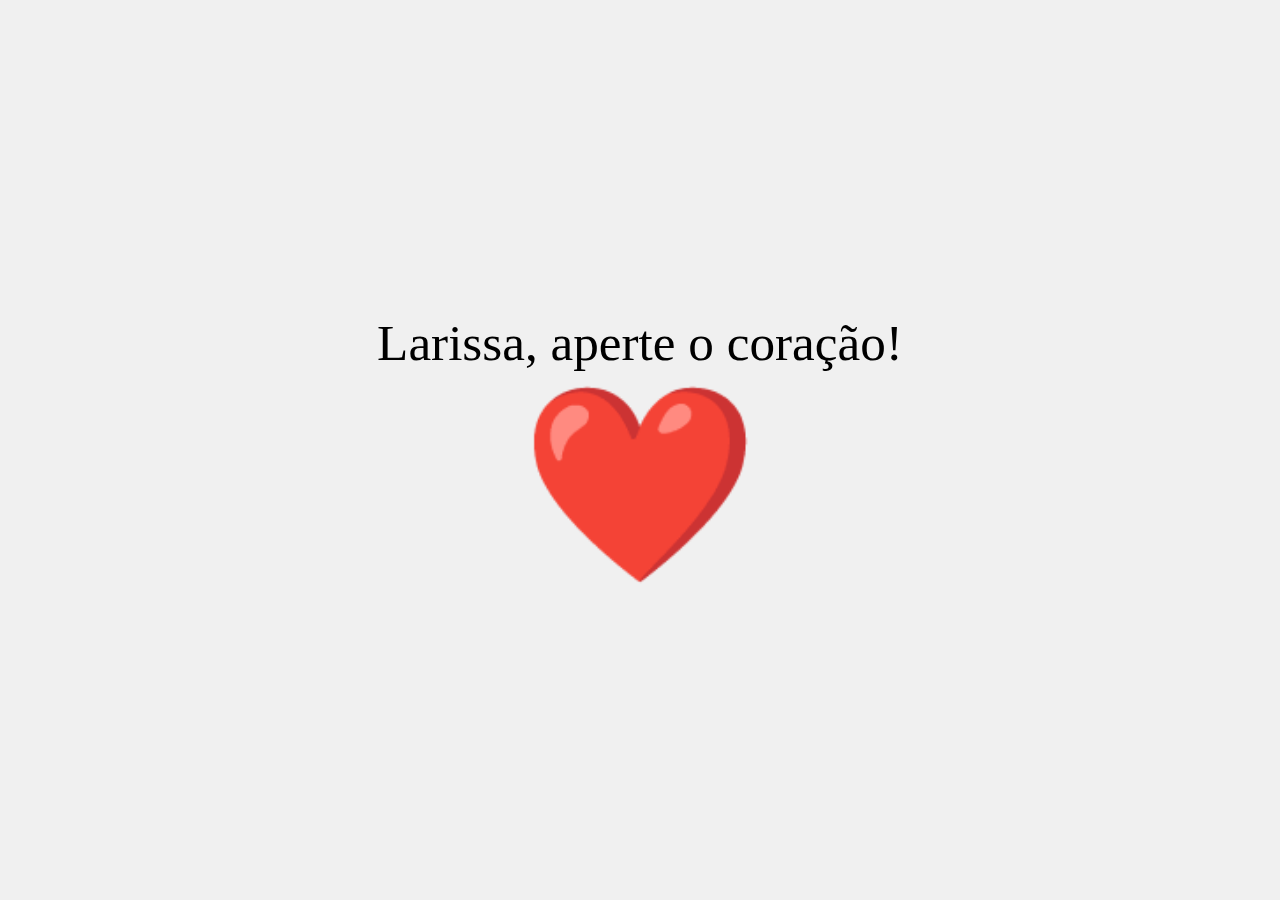
<file: index.html>
<!DOCTYPE html>
<html lang="en">

<head>
    <meta charset="UTF-8">
    <meta name="viewport" content="width=device-width, initial-scale=1.0">
    <title>Heart Effect</title>
    <style>
        body {
            display: flex;
            justify-content: center;
            align-items: center;
            height: 100vh;
            background-color: #f0f0f0;
            margin: 0;
        }

        .container {
            text-align: center;
        }

        

        .heart {
            font-size: 15vw; /* Tamanho responsivo */
            color: red;
            cursor: pointer;
            transition: transform 0.3s ease-in-out;
        }

        .heart:hover {
            transform: scale(1.2);
        }

        .larissa {
            font-size: 4vw; /* Tamanho responsivo */
            margin-top: 10px;
        }
    </style>
</head>

<body>
    <div class="container">
        <div class="larissa">Larissa, aperte o coração!</div>
        <div class="heart" onclick="redirectToAnotherPage()">❤️</div>
    </div>
    <script>
        function redirectToAnotherPage() {
            window.location.href = "segundapagina.html"; // Substitua com o URL da página desejada
        }
    </script>
</body>

</html>
</file>
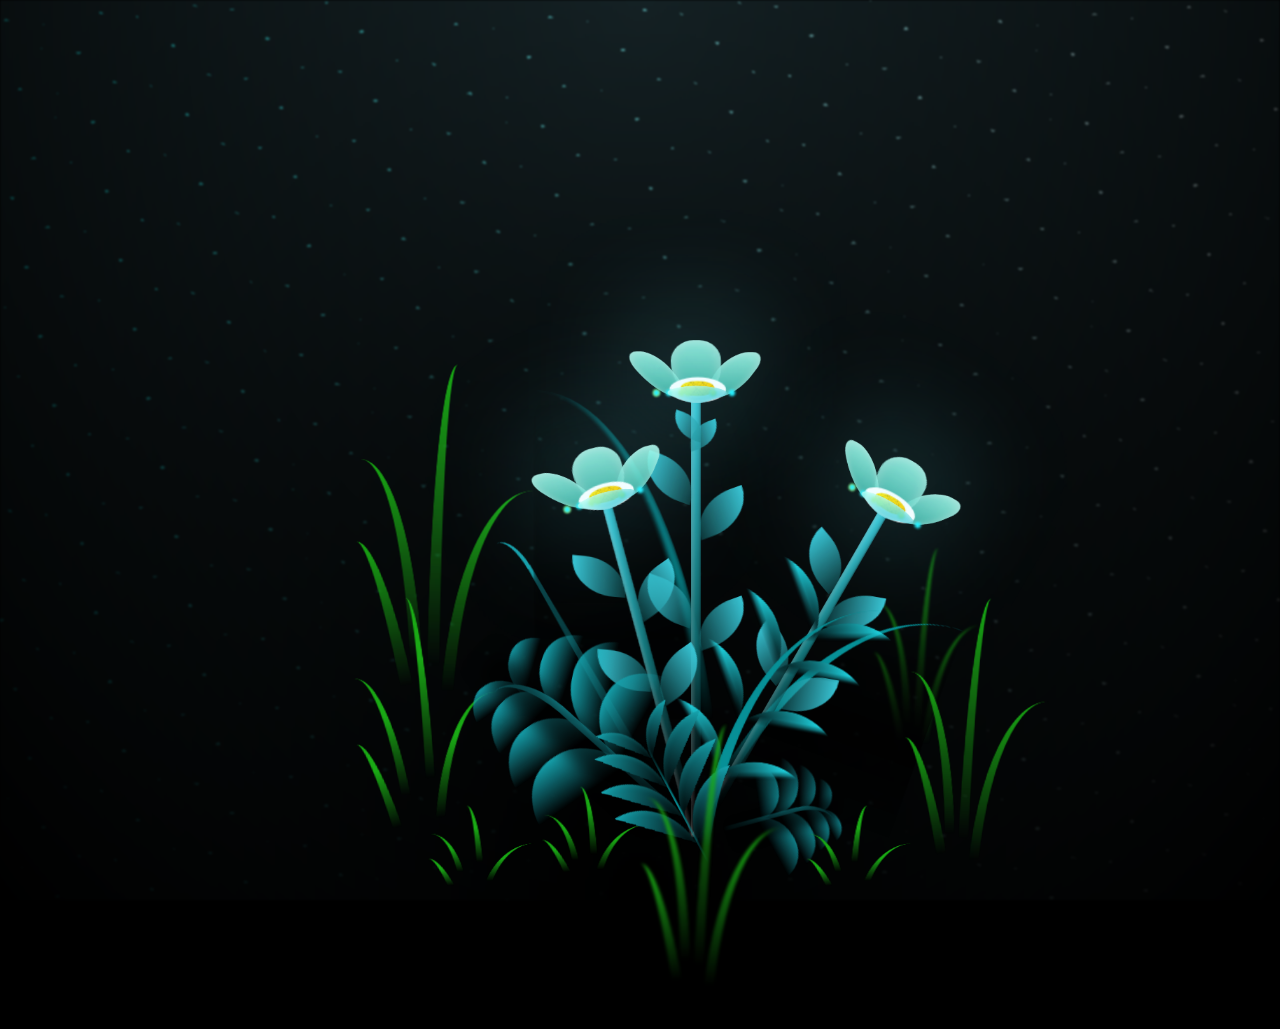
<file: segundapagina.html>
<!DOCTYPE html>
<html lang="en">
<head>
    <meta charset="UTF-8">
    <meta name="viewport" content="width=device-width, initial-scale=1.0">
    <title>Document</title>
    <link rel="stylesheet" href="style.css">
</head>
  
<body class="not-loaded">

    <div class="text-container">
        <h1>Larissa</h1>
        <h1>Te amo</h1>
    </div>
    <div class="night"></div>
    <div class="flowers">
      <div class="flower flower--1">
        <div class="flower__leafs flower__leafs--1">
          <div class="flower__leaf flower__leaf--1"></div>
          <div class="flower__leaf flower__leaf--2"></div>
          <div class="flower__leaf flower__leaf--3"></div>
          <div class="flower__leaf flower__leaf--4"></div>
          

          <div class="flower__white-circle"></div>
  
          <div class="flower__light flower__light--1"></div>
          <div class="flower__light flower__light--2"></div>
          <div class="flower__light flower__light--3"></div>
          <div class="flower__light flower__light--4"></div>
          <div class="flower__light flower__light--5"></div>
          <div class="flower__light flower__light--6"></div>
          <div class="flower__light flower__light--7"></div>
          <div class="flower__light flower__light--8"></div>
  
        </div>
        <div class="flower__line">
          <div class="flower__line__leaf flower__line__leaf--1"></div>
          <div class="flower__line__leaf flower__line__leaf--2"></div>
          <div class="flower__line__leaf flower__line__leaf--3"></div>
          <div class="flower__line__leaf flower__line__leaf--4"></div>
          <div class="flower__line__leaf flower__line__leaf--5"></div>
          <div class="flower__line__leaf flower__line__leaf--6"></div>
        </div>
      </div>
  
      <div class="flower flower--2">
        <div class="flower__leafs flower__leafs--2">
          <div class="flower__leaf flower__leaf--1"></div>
          <div class="flower__leaf flower__leaf--2"></div>
          <div class="flower__leaf flower__leaf--3"></div>
          <div class="flower__leaf flower__leaf--4"></div>
          <div class="flower__white-circle"></div>
  
          <div class="flower__light flower__light--1"></div>
          <div class="flower__light flower__light--2"></div>
          <div class="flower__light flower__light--3"></div>
          <div class="flower__light flower__light--4"></div>
          <div class="flower__light flower__light--5"></div>
          <div class="flower__light flower__light--6"></div>
          <div class="flower__light flower__light--7"></div>
          <div class="flower__light flower__light--8"></div>
  
        </div>
        <div class="flower__line">
          <div class="flower__line__leaf flower__line__leaf--1"></div>
          <div class="flower__line__leaf flower__line__leaf--2"></div>
          <div class="flower__line__leaf flower__line__leaf--3"></div>
          <div class="flower__line__leaf flower__line__leaf--4"></div>
        </div>
      </div>
  
      <div class="flower flower--3">
        <div class="flower__leafs flower__leafs--3">
          <div class="flower__leaf flower__leaf--1"></div>
          <div class="flower__leaf flower__leaf--2"></div>
          <div class="flower__leaf flower__leaf--3"></div>
          <div class="flower__leaf flower__leaf--4"></div>
          <div class="flower__white-circle"></div>
  
          <div class="flower__light flower__light--1"></div>
          <div class="flower__light flower__light--2"></div>
          <div class="flower__light flower__light--3"></div>
          <div class="flower__light flower__light--4"></div>
          <div class="flower__light flower__light--5"></div>
          <div class="flower__light flower__light--6"></div>
          <div class="flower__light flower__light--7"></div>
          <div class="flower__light flower__light--8"></div>
  
        </div>
        <div class="flower__line">
          <div class="flower__line__leaf flower__line__leaf--1"></div>
          <div class="flower__line__leaf flower__line__leaf--2"></div>
          <div class="flower__line__leaf flower__line__leaf--3"></div>
          <div class="flower__line__leaf flower__line__leaf--4"></div>
        </div>
      </div>
  
      <div class="grow-ans" style="--d:1.2s">
        <div class="flower__g-long">
          <div class="flower__g-long__top"></div>
          <div class="flower__g-long__bottom"></div>
        </div>
      </div>
  
      <div class="growing-grass">
        <div class="flower__grass flower__grass--1">
          <div class="flower__grass--top"></div>
          <div class="flower__grass--bottom"></div>
          <div class="flower__grass__leaf flower__grass__leaf--1"></div>
          <div class="flower__grass__leaf flower__grass__leaf--2"></div>
          <div class="flower__grass__leaf flower__grass__leaf--3"></div>
          <div class="flower__grass__leaf flower__grass__leaf--4"></div>
          <div class="flower__grass__leaf flower__grass__leaf--5"></div>
          <div class="flower__grass__leaf flower__grass__leaf--6"></div>
          <div class="flower__grass__leaf flower__grass__leaf--7"></div>
          <div class="flower__grass__leaf flower__grass__leaf--8"></div>
          <div class="flower__grass__overlay"></div>
        </div>
      </div>
  
      <div class="growing-grass">
        <div class="flower__grass flower__grass--2">
          <div class="flower__grass--top"></div>
          <div class="flower__grass--bottom"></div>
          <div class="flower__grass__leaf flower__grass__leaf--1"></div>
          <div class="flower__grass__leaf flower__grass__leaf--2"></div>
          <div class="flower__grass__leaf flower__grass__leaf--3"></div>
          <div class="flower__grass__leaf flower__grass__leaf--4"></div>
          <div class="flower__grass__leaf flower__grass__leaf--5"></div>
          <div class="flower__grass__leaf flower__grass__leaf--6"></div>
          <div class="flower__grass__leaf flower__grass__leaf--7"></div>
          <div class="flower__grass__leaf flower__grass__leaf--8"></div>
          <div class="flower__grass__overlay"></div>
        </div>
      </div>
  
      <div class="grow-ans" style="--d:2.4s">
        <div class="flower__g-right flower__g-right--1">
          <div class="leaf"></div>
        </div>
      </div>
  
      <div class="grow-ans" style="--d:2.8s">
        <div class="flower__g-right flower__g-right--2">
          <div class="leaf"></div>
        </div>
      </div>
  
      <div class="grow-ans" style="--d:2.8s">
        <div class="flower__g-front">
          <div class="flower__g-front__leaf-wrapper flower__g-front__leaf-wrapper--1">
            <div class="flower__g-front__leaf"></div>
          </div>
          <div class="flower__g-front__leaf-wrapper flower__g-front__leaf-wrapper--2">
            <div class="flower__g-front__leaf"></div>
          </div>
          <div class="flower__g-front__leaf-wrapper flower__g-front__leaf-wrapper--3">
            <div class="flower__g-front__leaf"></div>
          </div>
          <div class="flower__g-front__leaf-wrapper flower__g-front__leaf-wrapper--4">
            <div class="flower__g-front__leaf"></div>
          </div>
          <div class="flower__g-front__leaf-wrapper flower__g-front__leaf-wrapper--5">
            <div class="flower__g-front__leaf"></div>
          </div>
          <div class="flower__g-front__leaf-wrapper flower__g-front__leaf-wrapper--6">
            <div class="flower__g-front__leaf"></div>
          </div>
          <div class="flower__g-front__leaf-wrapper flower__g-front__leaf-wrapper--7">
            <div class="flower__g-front__leaf"></div>
          </div>
          <div class="flower__g-front__leaf-wrapper flower__g-front__leaf-wrapper--8">
            <div class="flower__g-front__leaf"></div>
          </div>
          <div class="flower__g-front__line"></div>
        </div>
      </div>
  
      <div class="grow-ans" style="--d:3.2s">
        <div class="flower__g-fr">
          <div class="leaf"></div>
          <div class="flower__g-fr__leaf flower__g-fr__leaf--1"></div>
          <div class="flower__g-fr__leaf flower__g-fr__leaf--2"></div>
          <div class="flower__g-fr__leaf flower__g-fr__leaf--3"></div>
          <div class="flower__g-fr__leaf flower__g-fr__leaf--4"></div>
          <div class="flower__g-fr__leaf flower__g-fr__leaf--5"></div>
          <div class="flower__g-fr__leaf flower__g-fr__leaf--6"></div>
          <div class="flower__g-fr__leaf flower__g-fr__leaf--7"></div>
          <div class="flower__g-fr__leaf flower__g-fr__leaf--8"></div>
        </div>
      </div>
  
      <div class="long-g long-g--0">
        <div class="grow-ans" style="--d:3s">
          <div class="leaf leaf--0"></div>
        </div>
        <div class="grow-ans" style="--d:2.2s">
          <div class="leaf leaf--1"></div>
        </div>
        <div class="grow-ans" style="--d:3.4s">
          <div class="leaf leaf--2"></div>
        </div>
        <div class="grow-ans" style="--d:3.6s">
          <div class="leaf leaf--3"></div>
        </div>
      </div>
  
      <div class="long-g long-g--1">
        <div class="grow-ans" style="--d:3.6s">
          <div class="leaf leaf--0"></div>
        </div>
        <div class="grow-ans" style="--d:3.8s">
          <div class="leaf leaf--1"></div>
        </div>
        <div class="grow-ans" style="--d:4s">
          <div class="leaf leaf--2"></div>
        </div>
        <div class="grow-ans" style="--d:4.2s">
          <div class="leaf leaf--3"></div>
        </div>
      </div>
  
      <div class="long-g long-g--2">
        <div class="grow-ans" style="--d:4s">
          <div class="leaf leaf--0"></div>
        </div>
        <div class="grow-ans" style="--d:4.2s">
          <div class="leaf leaf--1"></div>
        </div>
        <div class="grow-ans" style="--d:4.4s">
          <div class="leaf leaf--2"></div>
        </div>
        <div class="grow-ans" style="--d:4.6s">
          <div class="leaf leaf--3"></div>
        </div>
      </div>
  
      <div class="long-g long-g--3">
        <div class="grow-ans" style="--d:4s">
          <div class="leaf leaf--0"></div>
        </div>
        <div class="grow-ans" style="--d:4.2s">
          <div class="leaf leaf--1"></div>
        </div>
        <div class="grow-ans" style="--d:3s">
          <div class="leaf leaf--2"></div>
        </div>
        <div class="grow-ans" style="--d:3.6s">
          <div class="leaf leaf--3"></div>
        </div>
      </div>
  
      <div class="long-g long-g--4">
        <div class="grow-ans" style="--d:4s">
          <div class="leaf leaf--0"></div>
        </div>
        <div class="grow-ans" style="--d:4.2s">
          <div class="leaf leaf--1"></div>
        </div>
        <div class="grow-ans" style="--d:3s">
          <div class="leaf leaf--2"></div>
        </div>
        <div class="grow-ans" style="--d:3.6s">
          <div class="leaf leaf--3"></div>
        </div>
      </div>
  
      <div class="long-g long-g--5">
        <div class="grow-ans" style="--d:4s">
          <div class="leaf leaf--0"></div>
        </div>
        <div class="grow-ans" style="--d:4.2s">
          <div class="leaf leaf--1"></div>
        </div>
        <div class="grow-ans" style="--d:3s">
          <div class="leaf leaf--2"></div>
        </div>
        <div class="grow-ans" style="--d:3.6s">
          <div class="leaf leaf--3"></div>
        </div>
      </div>
  
      <div class="long-g long-g--6">
        <div class="grow-ans" style="--d:4.2s">
          <div class="leaf leaf--0"></div>
        </div>
        <div class="grow-ans" style="--d:4.4s">
          <div class="leaf leaf--1"></div>
        </div>
        <div class="grow-ans" style="--d:4.6s">
          <div class="leaf leaf--2"></div>
        </div>
        <div class="grow-ans" style="--d:4.8s">
          <div class="leaf leaf--3"></div>
        </div>
      </div>
  
      <div class="long-g long-g--7">
        <div class="grow-ans" style="--d:3s">
          <div class="leaf leaf--0"></div>
        </div>
        <div class="grow-ans" style="--d:3.2s">
          <div class="leaf leaf--1"></div>
        </div>
        <div class="grow-ans" style="--d:3.5s">
          <div class="leaf leaf--2"></div>
        </div>
        <div class="grow-ans" style="--d:3.6s">
          <div class="leaf leaf--3"></div>
        </div>
      </div>
    </div>
    <script src="script.js"></script>
  </body>
</html>
</html>
</file>
<file: style.css>
*,
*::after,
*::before {
  padding: 0;
  margin: 0;
  box-sizing: border-box;
}

:root {
  --dark-color: #000;
}

body {
  display: flex;
  align-items: flex-end;
  justify-content: center;
  min-height: 100vh;
  background-color: var(--dark-color);
  overflow: hidden;
  perspective: 1000px;
}

.night {
  position: fixed;
  left: 50%;
  top: 0;
  transform: translateX(-50%);
  width: 100%;
  height: 100%;
  filter: blur(0.1vmin);
  background-image: radial-gradient(ellipse at top, transparent 0%, var(--dark-color)), radial-gradient(ellipse at bottom, var(--dark-color), rgba(145, 233, 255, 0.2)), repeating-linear-gradient(220deg, black 0px, black 19px, transparent 19px, transparent 22px), repeating-linear-gradient(189deg, black 0px, black 19px, transparent 19px, transparent 22px), repeating-linear-gradient(148deg, black 0px, black 19px, transparent 19px, transparent 22px), linear-gradient(90deg, #00fffa, #f0f0f0);
}

.flowers {
  position: relative;
  transform: scale(0.7);
}

.flower {
  position: absolute;
  bottom: 10vmin;
  transform-origin: bottom center;
  z-index: 10;
  --fl-speed: 0.8s;
}
.flower--1 {
  animation: moving-flower-1 4s linear infinite;
}
.flower--1 .flower__line {
  height: 70vmin;
  animation-delay: 0.3s;
}
.flower--1 .flower__line__leaf--1 {
  animation: blooming-leaf-right var(--fl-speed) 1.6s backwards;
}
.flower--1 .flower__line__leaf--2 {
  animation: blooming-leaf-right var(--fl-speed) 1.4s backwards;
}
.flower--1 .flower__line__leaf--3 {
  animation: blooming-leaf-left var(--fl-speed) 1.2s backwards;
}
.flower--1 .flower__line__leaf--4 {
  animation: blooming-leaf-left var(--fl-speed) 1s backwards;
}
.flower--1 .flower__line__leaf--5 {
  animation: blooming-leaf-right var(--fl-speed) 1.8s backwards;
}
.flower--1 .flower__line__leaf--6 {
  animation: blooming-leaf-left var(--fl-speed) 2s backwards;
}
.flower--2 {
  left: 50%;
  transform: rotate(30deg);
  animation: moving-flower-2 4s linear infinite;
}
.flower--2 .flower__line {
  height: 60vmin;
  animation-delay: 0.8s;
}
.flower--2 .flower__line__leaf--1 {
  animation: blooming-leaf-right var(--fl-speed) 1.9s backwards;
}
.flower--2 .flower__line__leaf--2 {
  animation: blooming-leaf-right var(--fl-speed) 1.7s backwards;
}
.flower--2 .flower__line__leaf--3 {
  animation: blooming-leaf-left var(--fl-speed) 1.5s backwards;
}
.flower--2 .flower__line__leaf--4 {
  animation: blooming-leaf-left var(--fl-speed) 1.3s backwards;
}
.flower--3 {
  left: 50%;
  transform: rotate(-15deg);
  animation: moving-flower-3 4s linear infinite;
}
.flower--3 .flower__line {
  animation-delay: 0.9s;
}
.flower--3 .flower__line__leaf--1 {
  animation: blooming-leaf-right var(--fl-speed) 2.5s backwards;
}
.flower--3 .flower__line__leaf--2 {
  animation: blooming-leaf-right var(--fl-speed) 2.3s backwards;
}
.flower--3 .flower__line__leaf--3 {
  animation: blooming-leaf-left var(--fl-speed) 2.1s backwards;
}
.flower--3 .flower__line__leaf--4 {
  animation: blooming-leaf-left var(--fl-speed) 1.9s backwards;
}
.flower__leafs {
  position: relative;
  animation: blooming-flower 2s backwards;
}
.flower__leafs--1 {
  animation-delay: 1.1s;
}
.flower__leafs--2 {
  animation-delay: 1.4s;
}
.flower__leafs--3 {
  animation-delay: 1.7s;
}
.flower__leafs::after {
  content: "";
  position: absolute;
  left: 0;
  top: 0;
  transform: translate(-50%, -100%);
  width: 8vmin;
  height: 8vmin;
  background-color: #6bf0ff;
  filter: blur(10vmin);
}
.flower__leaf {
  position: absolute;
  bottom: 0;
  left: 50%;
  width: 8vmin;
  height: 11vmin;
  border-radius: 51% 49% 47% 53%/44% 45% 55% 69%;
  background-color: #65e6cc;
  background-image: linear-gradient(to top, #40bbab, #a7ffee);
  transform-origin: bottom center;
  opacity: 0.9;
  box-shadow: inset 0 0 2vmin rgba(255, 255, 255, 0.5);
}
.flower__leaf--1 {
  transform: translate(-10%, 1%) rotateY(40deg) rotateX(-50deg);
}
.flower__leaf--2 {
  transform: translate(-50%, -4%) rotateX(40deg);
}
.flower__leaf--3 {
  transform: translate(-90%, 0%) rotateY(45deg) rotateX(50deg);
}
.flower__leaf--4 {
  width: 8vmin;
  height: 8vmin;
  transform-origin: bottom left;
  border-radius: 4vmin 10vmin 4vmin 4vmin;
  transform: translate(0%, 18%) rotateX(70deg) rotate(-43deg);
  background-image: linear-gradient(to top, #39c6d6, #a7ffee);
  z-index: 1;
  opacity: 0.8;
}
.flower__white-circle {
  position: absolute;
  left: -3.5vmin;
  top: -3vmin;
  width: 9vmin;
  height: 4vmin;
  border-radius: 50%;
  background-color: #fff;
}
.flower__white-circle::after {
  content: "";
  position: absolute;
  left: 50%;
  top: 45%;
  transform: translate(-50%, -50%);
  width: 60%;
  height: 60%;
  border-radius: inherit;
  background-image: repeating-linear-gradient(135deg, rgba(0, 0, 0, 0.03) 0px, rgba(0, 0, 0, 0.03) 1px, transparent 1px, transparent 12px), repeating-linear-gradient(45deg, rgba(0, 0, 0, 0.03) 0px, rgba(0, 0, 0, 0.03) 1px, transparent 1px, transparent 12px), repeating-linear-gradient(67.5deg, rgba(0, 0, 0, 0.03) 0px, rgba(0, 0, 0, 0.03) 1px, transparent 1px, transparent 12px), repeating-linear-gradient(135deg, rgba(0, 0, 0, 0.03) 0px, rgba(0, 0, 0, 0.03) 1px, transparent 1px, transparent 12px), repeating-linear-gradient(45deg, rgba(0, 0, 0, 0.03) 0px, rgba(0, 0, 0, 0.03) 1px, transparent 1px, transparent 12px), repeating-linear-gradient(112.5deg, rgba(0, 0, 0, 0.03) 0px, rgba(0, 0, 0, 0.03) 1px, transparent 1px, transparent 12px), repeating-linear-gradient(112.5deg, rgba(0, 0, 0, 0.03) 0px, rgba(0, 0, 0, 0.03) 1px, transparent 1px, transparent 12px), repeating-linear-gradient(45deg, rgba(0, 0, 0, 0.03) 0px, rgba(0, 0, 0, 0.03) 1px, transparent 1px, transparent 12px), repeating-linear-gradient(22.5deg, rgba(0, 0, 0, 0.03) 0px, rgba(0, 0, 0, 0.03) 1px, transparent 1px, transparent 12px), repeating-linear-gradient(45deg, rgba(0, 0, 0, 0.03) 0px, rgba(0, 0, 0, 0.03) 1px, transparent 1px, transparent 12px), repeating-linear-gradient(22.5deg, rgba(0, 0, 0, 0.03) 0px, rgba(0, 0, 0, 0.03) 1px, transparent 1px, transparent 12px), repeating-linear-gradient(135deg, rgba(0, 0, 0, 0.03) 0px, rgba(0, 0, 0, 0.03) 1px, transparent 1px, transparent 12px), repeating-linear-gradient(157.5deg, rgba(0, 0, 0, 0.03) 0px, rgba(0, 0, 0, 0.03) 1px, transparent 1px, transparent 12px), repeating-linear-gradient(67.5deg, rgba(0, 0, 0, 0.03) 0px, rgba(0, 0, 0, 0.03) 1px, transparent 1px, transparent 12px), repeating-linear-gradient(67.5deg, rgba(0, 0, 0, 0.03) 0px, rgba(0, 0, 0, 0.03) 1px, transparent 1px, transparent 12px), linear-gradient(90deg, #ffeb12, #ffce00);
}
.flower__line {
  height: 55vmin;
  width: 1.5vmin;
  background-image: linear-gradient(to left, rgba(0, 0, 0, 0.2), transparent, rgba(255, 255, 255, 0.2)), linear-gradient(to top, transparent 10%, #14757a, #39c6d6);
  box-shadow: inset 0 0 2px rgba(0, 0, 0, 0.5);
  animation: grow-flower-tree 4s backwards;
}
.flower__line__leaf {
  --w: 7vmin;
  --h: calc(var(--w) + 2vmin);
  position: absolute;
  top: 20%;
  left: 90%;
  width: var(--w);
  height: var(--h);
  border-top-right-radius: var(--h);
  border-bottom-left-radius: var(--h);
  background-image: linear-gradient(to top, rgba(20, 117, 122, 0.4), #39c6d6);
}
.flower__line__leaf--1 {
  transform: rotate(70deg) rotateY(30deg);
}
.flower__line__leaf--2 {
  top: 45%;
  transform: rotate(70deg) rotateY(30deg);
}
.flower__line__leaf--3, .flower__line__leaf--4, .flower__line__leaf--6 {
  border-top-right-radius: 0;
  border-bottom-left-radius: 0;
  border-top-left-radius: var(--h);
  border-bottom-right-radius: var(--h);
  left: -460%;
  top: 12%;
  transform: rotate(-70deg) rotateY(30deg);
}
.flower__line__leaf--4 {
  top: 40%;
}
.flower__line__leaf--5 {
  top: 0;
  transform-origin: left;
  transform: rotate(70deg) rotateY(30deg) scale(0.6);
}
.flower__line__leaf--6 {
  top: -2%;
  left: -450%;
  transform-origin: right;
  transform: rotate(-70deg) rotateY(30deg) scale(0.6);
}
.flower__light {
  position: absolute;
  bottom: 0vmin;
  width: 1vmin;
  height: 1vmin;
  background-color: #fffb00;
  border-radius: 50%;
  filter: blur(0.2vmin);
  animation: light-ans 4s linear infinite backwards;
}
.flower__light:nth-child(odd) {
  background-color: #23f0ff;
}
.flower__light--1 {
  left: -2vmin;
  animation-delay: 1s;
}
.flower__light--2 {
  left: 3vmin;
  animation-delay: 0.5s;
}
.flower__light--3 {
  left: -6vmin;
  animation-delay: 0.3s;
}
.flower__light--4 {
  left: 6vmin;
  animation-delay: 0.9s;
}
.flower__light--5 {
  left: -1vmin;
  animation-delay: 1.5s;
}
.flower__light--6 {
  left: -4vmin;
  animation-delay: 3s;
}
.flower__light--7 {
  left: 3vmin;
  animation-delay: 2s;
}
.flower__light--8 {
  left: -6vmin;
  animation-delay: 3.5s;
}
.flower__grass {
  --c: #159faa;
  --line-w: 1.5vmin;
  position: absolute;
  bottom: 12vmin;
  left: -7vmin;
  display: flex;
  flex-direction: column;
  align-items: flex-end;
  z-index: 20;
  transform-origin: bottom center;
  transform: rotate(-48deg) rotateY(40deg);
}
.flower__grass--1 {
  animation: moving-grass 2s linear infinite;
}
.flower__grass--2 {
  left: 2vmin;
  bottom: 10vmin;
  transform: scale(0.5) rotate(75deg) rotateX(10deg) rotateY(-200deg);
  opacity: 0.8;
  z-index: 0;
  animation: moving-grass--2 1.5s linear infinite;
}
.flower__grass--top {
  width: 7vmin;
  height: 10vmin;
  border-top-right-radius: 100%;
  border-right: var(--line-w) solid var(--c);
  transform-origin: bottom center;
  transform: rotate(-2deg);
}
.flower__grass--bottom {
  margin-top: -2px;
  width: var(--line-w);
  height: 25vmin;
  background-image: linear-gradient(to top, transparent, var(--c));
}
.flower__grass__leaf {
  --size: 10vmin;
  position: absolute;
  width: calc(var(--size) * 2.1);
  height: var(--size);
  border-top-left-radius: var(--size);
  border-top-right-radius: var(--size);
  background-image: linear-gradient(to top, transparent, transparent 30%, var(--c));
  z-index: 100;
}
.flower__grass__leaf--1 {
  top: -6%;
  left: 30%;
  --size: 6vmin;
  transform: rotate(-20deg);
  animation: growing-grass-ans--1 2s 2.6s backwards;
}
@keyframes growing-grass-ans--1 {
  0% {
    transform-origin: bottom left;
    transform: rotate(-20deg) scale(0);
  }
}
.flower__grass__leaf--2 {
  top: -5%;
  left: -110%;
  --size: 6vmin;
  transform: rotate(10deg);
  animation: growing-grass-ans--2 2s 2.4s linear backwards;
}
@keyframes growing-grass-ans--2 {
  0% {
    transform-origin: bottom right;
    transform: rotate(10deg) scale(0);
  }
}
.flower__grass__leaf--3 {
  top: 5%;
  left: 60%;
  --size: 8vmin;
  transform: rotate(-18deg) rotateX(-20deg);
  animation: growing-grass-ans--3 2s 2.2s linear backwards;
}
@keyframes growing-grass-ans--3 {
  0% {
    transform-origin: bottom left;
    transform: rotate(-18deg) rotateX(-20deg) scale(0);
  }
}
.flower__grass__leaf--4 {
  top: 6%;
  left: -135%;
  --size: 8vmin;
  transform: rotate(2deg);
  animation: growing-grass-ans--4 2s 2s linear backwards;
}
@keyframes growing-grass-ans--4 {
  0% {
    transform-origin: bottom right;
    transform: rotate(2deg) scale(0);
  }
}
.flower__grass__leaf--5 {
  top: 20%;
  left: 60%;
  --size: 10vmin;
  transform: rotate(-24deg) rotateX(-20deg);
  animation: growing-grass-ans--5 2s 1.8s linear backwards;
}
@keyframes growing-grass-ans--5 {
  0% {
    transform-origin: bottom left;
    transform: rotate(-24deg) rotateX(-20deg) scale(0);
  }
}
.flower__grass__leaf--6 {
  top: 22%;
  left: -180%;
  --size: 10vmin;
  transform: rotate(10deg);
  animation: growing-grass-ans--6 2s 1.6s linear backwards;
}
@keyframes growing-grass-ans--6 {
  0% {
    transform-origin: bottom right;
    transform: rotate(10deg) scale(0);
  }
}
.flower__grass__leaf--7 {
  top: 39%;
  left: 70%;
  --size: 10vmin;
  transform: rotate(-10deg);
  animation: growing-grass-ans--7 2s 1.4s linear backwards;
}
@keyframes growing-grass-ans--7 {
  0% {
    transform-origin: bottom left;
    transform: rotate(-10deg) scale(0);
  }
}
.flower__grass__leaf--8 {
  top: 40%;
  left: -215%;
  --size: 11vmin;
  transform: rotate(10deg);
  animation: growing-grass-ans--8 2s 1.2s linear backwards;
}
@keyframes growing-grass-ans--8 {
  0% {
    transform-origin: bottom right;
    transform: rotate(10deg) scale(0);
  }
}
.flower__grass__overlay {
  position: absolute;
  top: -10%;
  right: 0%;
  width: 100%;
  height: 100%;
  background-color: rgba(0, 0, 0, 0.6);
  filter: blur(1.5vmin);
  z-index: 100;
}
.flower__g-long {
  --w: 2vmin;
  --h: 6vmin;
  --c: #159faa;
  position: absolute;
  bottom: 10vmin;
  left: -3vmin;
  transform-origin: bottom center;
  transform: rotate(-30deg) rotateY(-20deg);
  display: flex;
  flex-direction: column;
  align-items: flex-end;
  animation: flower-g-long-ans 3s linear infinite;
}
@keyframes flower-g-long-ans {
  0%, 100% {
    transform: rotate(-30deg) rotateY(-20deg);
  }
  50% {
    transform: rotate(-32deg) rotateY(-20deg);
  }
}
.flower__g-long__top {
  top: calc(var(--h) * -1);
  width: calc(var(--w) + 1vmin);
  height: var(--h);
  border-top-right-radius: 100%;
  border-right: 0.7vmin solid var(--c);
  transform: translate(-0.7vmin, 1vmin);
}
.flower__g-long__bottom {
  width: var(--w);
  height: 50vmin;
  transform-origin: bottom center;
  background-image: linear-gradient(to top, transparent 30%, var(--c));
  box-shadow: inset 0 0 2px rgba(0, 0, 0, 0.5);
  clip-path: polygon(35% 0, 65% 1%, 100% 100%, 0% 100%);
}
.flower__g-right {
  position: absolute;
  bottom: 6vmin;
  left: -2vmin;
  transform-origin: bottom left;
  transform: rotate(20deg);
}
.flower__g-right .leaf {
  width: 30vmin;
  height: 50vmin;
  border-top-left-radius: 100%;
  border-left: 2vmin solid #079097;
  background-image: linear-gradient(to bottom, transparent, var(--dark-color) 60%);
  mask-image: linear-gradient(to top, transparent 30%, #079097 60%);
}
.flower__g-right--1 {
  animation: flower-g-right-ans 2.5s linear infinite;
}
.flower__g-right--2 {
  left: 5vmin;
  transform: rotateY(-180deg);
  animation: flower-g-right-ans--2 3s linear infinite;
}
.flower__g-right--2 .leaf {
  height: 75vmin;
  filter: blur(0.3vmin);
  opacity: 0.8;
}
@keyframes flower-g-right-ans {
  0%, 100% {
    transform: rotate(20deg);
  }
  50% {
    transform: rotate(24deg) rotateX(-20deg);
  }
}
@keyframes flower-g-right-ans--2 {
  0%, 100% {
    transform: rotateY(-180deg) rotate(0deg) rotateX(-20deg);
  }
  50% {
    transform: rotateY(-180deg) rotate(6deg) rotateX(-20deg);
  }
}
.flower__g-front {
  position: absolute;
  bottom: 6vmin;
  left: 2.5vmin;
  z-index: 100;
  transform-origin: bottom center;
  transform: rotate(-28deg) rotateY(30deg) scale(1.04);
  animation: flower__g-front-ans 2s linear infinite;
}
@keyframes flower__g-front-ans {
  0%, 100% {
    transform: rotate(-28deg) rotateY(30deg) scale(1.04);
  }
  50% {
    transform: rotate(-35deg) rotateY(40deg) scale(1.04);
  }
}
.flower__g-front__line {
  width: 0.3vmin;
  height: 20vmin;
  background-image: linear-gradient(to top, transparent, #079097, transparent 100%);
  position: relative;
}
.flower__g-front__leaf-wrapper {
  position: absolute;
  top: 0;
  left: 0;
  transform-origin: bottom left;
  transform: rotate(10deg);
}
.flower__g-front__leaf-wrapper:nth-child(even) {
  left: 0vmin;
  transform: rotateY(-180deg) rotate(5deg);
  animation: flower__g-front__leaf-left-ans 1s ease-in backwards;
}
.flower__g-front__leaf-wrapper:nth-child(odd) {
  animation: flower__g-front__leaf-ans 1s ease-in backwards;
}
.flower__g-front__leaf-wrapper--1 {
  top: -8vmin;
  transform: scale(0.7);
  animation: flower__g-front__leaf-ans 1s 5.5s ease-in backwards !important;
}
.flower__g-front__leaf-wrapper--2 {
  top: -8vmin;
  transform: rotateY(-180deg) scale(0.7) !important;
  animation: flower__g-front__leaf-left-ans-2 1s 4.6s ease-in backwards !important;
}
.flower__g-front__leaf-wrapper--3 {
  top: -3vmin;
  animation: flower__g-front__leaf-ans 1s 4.6s ease-in backwards;
}
.flower__g-front__leaf-wrapper--4 {
  top: -3vmin;
  transform: rotateY(-180deg) scale(0.9) !important;
  animation: flower__g-front__leaf-left-ans-2 1s 4.6s ease-in backwards !important;
}
@keyframes flower__g-front__leaf-left-ans-2 {
  0% {
    transform: rotateY(-180deg) scale(0);
  }
}
.flower__g-front__leaf-wrapper--5, .flower__g-front__leaf-wrapper--6 {
  top: 2vmin;
}
.flower__g-front__leaf-wrapper--7, .flower__g-front__leaf-wrapper--8 {
  top: 6.5vmin;
}
.flower__g-front__leaf-wrapper--2 {
  animation-delay: 5.2s !important;
}
.flower__g-front__leaf-wrapper--3 {
  animation-delay: 4.9s !important;
}
.flower__g-front__leaf-wrapper--5 {
  animation-delay: 4.3s !important;
}
.flower__g-front__leaf-wrapper--6 {
  animation-delay: 4.1s !important;
}
.flower__g-front__leaf-wrapper--7 {
  animation-delay: 3.8s !important;
}
.flower__g-front__leaf-wrapper--8 {
  animation-delay: 3.5s !important;
}
@keyframes flower__g-front__leaf-ans {
  0% {
    transform: rotate(10deg) scale(0);
  }
}
@keyframes flower__g-front__leaf-left-ans {
  0% {
    transform: rotateY(-180deg) rotate(5deg) scale(0);
  }
}
.flower__g-front__leaf {
  width: 10vmin;
  height: 10vmin;
  border-radius: 100% 0% 0% 100%/100% 100% 0% 0%;
  box-shadow: inset 0 2px 1vmin rgba(44, 238, 252, 0.2);
  background-image: linear-gradient(to bottom left, transparent, var(--dark-color)), linear-gradient(to bottom right, #159faa 50%, transparent 50%, transparent);
  -webkit-mask-image: linear-gradient(to bottom right, #159faa 50%, transparent 50%, transparent);
  mask-image: linear-gradient(to bottom right, #159faa 50%, transparent 50%, transparent);
}
.flower__g-fr {
  position: absolute;
  bottom: -4vmin;
  left: vmin;
  transform-origin: bottom left;
  z-index: 10;
  animation: flower__g-fr-ans 2s linear infinite;
}
@keyframes flower__g-fr-ans {
  0%, 100% {
    transform: rotate(2deg);
  }
  50% {
    transform: rotate(4deg);
  }
}
.flower__g-fr .leaf {
  width: 30vmin;
  height: 50vmin;
  border-top-left-radius: 100%;
  border-left: 2vmin solid #079097;
  mask-image: linear-gradient(to top, transparent 25%, #079097 50%);
  position: relative;
  z-index: 1;
}
.flower__g-fr__leaf {
  position: absolute;
  top: 0;
  left: 0;
  width: 10vmin;
  height: 10vmin;
  border-radius: 100% 0% 0% 100%/100% 100% 0% 0%;
  box-shadow: inset 0 2px 1vmin rgba(44, 238, 252, 0.2);
  background-image: linear-gradient(to bottom left, transparent, var(--dark-color) 98%), linear-gradient(to bottom right, #23f0ff 45%, transparent 50%, transparent);
  mask-image: linear-gradient(135deg, #159faa 40%, transparent 50%, transparent);
}
.flower__g-fr__leaf--1 {
  left: 20vmin;
  transform: rotate(45deg);
  animation: flower__g-fr-leaft-ans-1 0.5s 5.2s linear backwards;
}
@keyframes flower__g-fr-leaft-ans-1 {
  0% {
    transform-origin: left;
    transform: rotate(45deg) scale(0);
  }
}
.flower__g-fr__leaf--2 {
  left: 12vmin;
  top: -7vmin;
  transform: rotate(25deg) rotateY(-180deg);
  animation: flower__g-fr-leaft-ans-6 0.5s 5s linear backwards;
}
.flower__g-fr__leaf--3 {
  left: 15vmin;
  top: 6vmin;
  transform: rotate(55deg);
  animation: flower__g-fr-leaft-ans-5 0.5s 4.8s linear backwards;
}
.flower__g-fr__leaf--4 {
  left: 6vmin;
  top: -2vmin;
  transform: rotate(25deg) rotateY(-180deg);
  animation: flower__g-fr-leaft-ans-6 0.5s 4.6s linear backwards;
}
.flower__g-fr__leaf--5 {
  left: 10vmin;
  top: 14vmin;
  transform: rotate(55deg);
  animation: flower__g-fr-leaft-ans-5 0.5s 4.4s linear backwards;
}
@keyframes flower__g-fr-leaft-ans-5 {
  0% {
    transform-origin: left;
    transform: rotate(55deg) scale(0);
  }
}
.flower__g-fr__leaf--6 {
  left: 0vmin;
  top: 6vmin;
  transform: rotate(25deg) rotateY(-180deg);
  animation: flower__g-fr-leaft-ans-6 0.5s 4.2s linear backwards;
}
@keyframes flower__g-fr-leaft-ans-6 {
  0% {
    transform-origin: right;
    transform: rotate(25deg) rotateY(-180deg) scale(0);
  }
}
.flower__g-fr__leaf--7 {
  left: 5vmin;
  top: 22vmin;
  transform: rotate(45deg);
  animation: flower__g-fr-leaft-ans-7 0.5s 4s linear backwards;
}
@keyframes flower__g-fr-leaft-ans-7 {
  0% {
    transform-origin: left;
    transform: rotate(45deg) scale(0);
  }
}
.flower__g-fr__leaf--8 {
  left: -4vmin;
  top: 15vmin;
  transform: rotate(15deg) rotateY(-180deg);
  animation: flower__g-fr-leaft-ans-8 0.5s 3.8s linear backwards;
}
@keyframes flower__g-fr-leaft-ans-8 {
  0% {
    transform-origin: right;
    transform: rotate(15deg) rotateY(-180deg) scale(0);
  }
}

.long-g {
  position: absolute;
  bottom: 25vmin;
  left: -42vmin;
  transform-origin: bottom left;
}
.long-g--1 {
  bottom: 0vmin;
  transform: scale(0.8) rotate(-5deg);
}
.long-g--1 .leaf {
mask-image: linear-gradient(to top, transparent 40%, #079097 80%) !important;
}
.long-g--1 .leaf--1 {
  --w: 5vmin;
  --h: 60vmin;
  left: -2vmin;
  transform: rotate(3deg) rotateY(-180deg);
}
.long-g--2, .long-g--3 {
  bottom: -3vmin;
  left: -35vmin;
  transform-origin: center;
  transform: scale(0.6) rotateX(60deg);
}
.long-g--2 .leaf, .long-g--3 .leaf {
  mask-image: linear-gradient(to top, transparent 50%, #079097 80%) !important;
}
.long-g--2 .leaf--1, .long-g--3 .leaf--1 {
  left: -1vmin;
  transform: rotateY(-180deg);
}
.long-g--3 {
  left: -17vmin;
  bottom: 0vmin;
}
.long-g--3 .leaf {
  mask-image: linear-gradient(to top, transparent 40%, #079097 80%) !important;
}
.long-g--4 {
  left: 25vmin;
  bottom: -3vmin;
  transform-origin: center;
  transform: scale(0.6) rotateX(60deg);
}
.long-g--4 .leaf {
  mask-image: linear-gradient(to top, transparent 50%, #079097 80%) !important;
}
.long-g--5 {
  left: 42vmin;
  bottom: 0vmin;
  transform: scale(0.8) rotate(2deg);
}
.long-g--6 {
  left: 0vmin;
  bottom: -20vmin;
  z-index: 100;
  filter: blur(0.3vmin);
  transform: scale(0.8) rotate(2deg);
}
.long-g--7 {
  left: 35vmin;
  bottom: 20vmin;
  z-index: -1;
  filter: blur(0.3vmin);
  transform: scale(0.6) rotate(2deg);
  opacity: 0.7;
}
.long-g .leaf {
  --w: 15vmin;
  --h: 40vmin;
  --c: #1aaa15;
  position: absolute;
  bottom: 0;
  width: var(--w);
  height: var(--h);
  border-top-left-radius: 100%;
  border-left: 2vmin solid var(--c);
  mask-image: linear-gradient(to top, transparent 20%, var(--dark-color));
  transform-origin: bottom center;
}
.long-g .leaf--0 {
  left: 2vmin;
  animation: leaf-ans-1 4s linear infinite;
}
.long-g .leaf--1 {
  --w: 5vmin;
  --h: 60vmin;
  animation: leaf-ans-1 4s linear infinite;
}
.long-g .leaf--2 {
  --w: 10vmin;
  --h: 40vmin;
  left: -0.5vmin;
  bottom: 5vmin;
  transform-origin: bottom left;
  transform: rotateY(-180deg);
  animation: leaf-ans-2 3s linear infinite;
}
.long-g .leaf--3 {
  --w: 5vmin;
  --h: 30vmin;
  left: -1vmin;
  bottom: 3.2vmin;
  transform-origin: bottom left;
  transform: rotate(-10deg) rotateY(-180deg);
  animation: leaf-ans-3 3s linear infinite;
}

@keyframes leaf-ans-1 {
  0%, 100% {
    transform: rotate(-5deg) scale(1);
  }
  50% {
    transform: rotate(5deg) scale(1.1);
  }
}
@keyframes leaf-ans-2 {
  0%, 100% {
    transform: rotateY(-180deg) rotate(5deg);
  }
  50% {
    transform: rotateY(-180deg) rotate(0deg) scale(1.1);
  }
}
@keyframes leaf-ans-3 {
  0%, 100% {
    transform: rotate(-10deg) rotateY(-180deg);
  }
  50% {
    transform: rotate(-20deg) rotateY(-180deg);
  }
}
.grow-ans {
  animation: grow-ans 2s var(--d) backwards;
}

@keyframes grow-ans {
  0% {
    transform: scale(0);
    opacity: 0;
  }
}
@keyframes light-ans {
  0% {
    opacity: 0;
    transform: translateY(0vmin);
  }
  25% {
    opacity: 1;
    transform: translateY(-5vmin) translateX(-2vmin);
  }
  50% {
    opacity: 1;
    transform: translateY(-15vmin) translateX(2vmin);
    filter: blur(0.2vmin);
  }
  75% {
    transform: translateY(-20vmin) translateX(-2vmin);
    filter: blur(0.2vmin);
  }
  100% {
    transform: translateY(-30vmin);
    opacity: 0;
    filter: blur(1vmin);
  }
}
@keyframes moving-flower-1 {
  0%, 100% {
    transform: rotate(2deg);
  }
  50% {
    transform: rotate(-2deg);
  }
}
@keyframes moving-flower-2 {
  0%, 100% {
    transform: rotate(18deg);
  }
  50% {
    transform: rotate(14deg);
  }
}
@keyframes moving-flower-3 {
  0%, 100% {
    transform: rotate(-18deg);
  }
  50% {
    transform: rotate(-20deg) rotateY(-10deg);
  }
}
@keyframes blooming-leaf-right {
  0% {
    transform-origin: left;
    transform: rotate(70deg) rotateY(30deg) scale(0);
  }
}
@keyframes blooming-leaf-left {
  0% {
    transform-origin: right;
    transform: rotate(-70deg) rotateY(30deg) scale(0);
  }
}
@keyframes grow-flower-tree {
  0% {
    height: 0;
    border-radius: 1vmin;
  }
}
@keyframes blooming-flower {
  0% {
    transform: scale(0);
  }
}
@keyframes moving-grass {
  0%, 100% {
    transform: rotate(-48deg) rotateY(40deg);
  }
  50% {
    transform: rotate(-50deg) rotateY(40deg);
  }
}
@keyframes moving-grass--2 {
  0%, 100% {
    transform: scale(0.5) rotate(75deg) rotateX(10deg) rotateY(-200deg);
  }
  50% {
    transform: scale(0.5) rotate(79deg) rotateX(10deg) rotateY(-200deg);
  }
}
.growing-grass {
  animation: growing-grass-ans 1s 2s backwards;
}

@keyframes growing-grass-ans {
  0% {
    transform: scale(0);
  }
}
.not-loaded * {
  animation-play-state: paused !important;
}

.text-container {
    text-align: center;
    margin-bottom: 20px; /* Adjusts the spacing between the text and the flowers */
}
.text-container h1 {
    margin: 5px 0;
}
</file>
